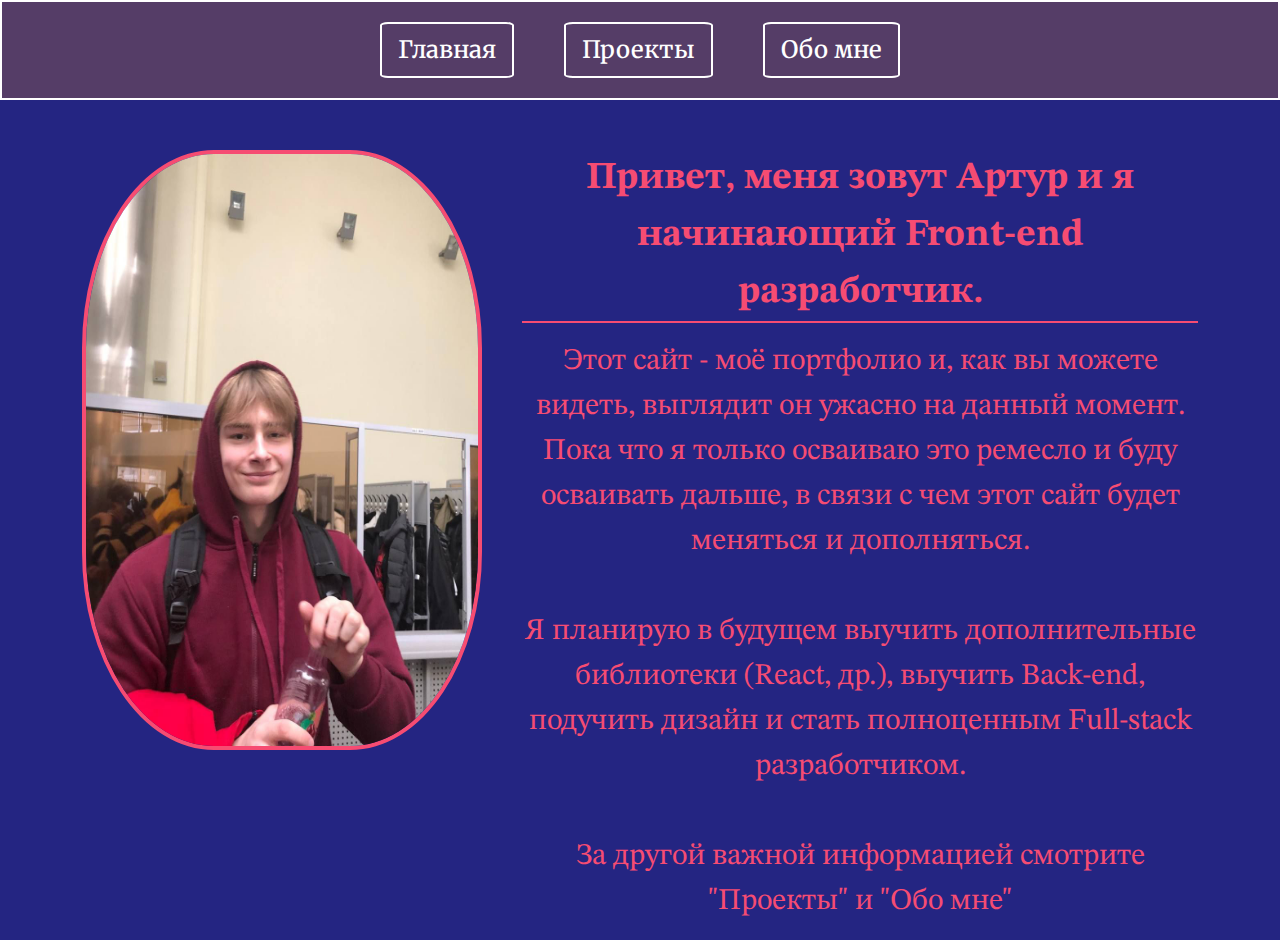
<file: index.html>
<!DOCTYPE html>
<html lang="en">
<head>
    <meta charset="UTF-8">
    <meta name="viewport" content="width=device-width, initial-scale=1.0">
    <title>AK's portfolio</title>
    <link rel="shortcut icon" href="imgs/favicon.ico" type="image/x-icon">
    <link rel="stylesheet" href="css/bootstrap.min.css">
    <link href="https://fonts.googleapis.com/css2?family=Merriweather:ital,opsz,wght@0,18..144,300..900;1,18..144,300..900&family=STIX+Two+Text:ital,wght@0,400..700;1,400..700&display=swap" rel="stylesheet">
    <link rel="stylesheet" href="css/style.min.css">
</head>
<body class="page_index">
    <header>
            <ul class="nav justify-content-center">
                <li class="nav-item">
                    <a class="nav-link" aria-current="page" href="index.html">Главная</a>
                </li>
                <li class="nav-item">
                    <a class="nav-link" href="projects.html">Проекты</a>
                </li>
                <li class="nav-item">
                    <a class="nav-link" href="about.html">Обо мне</a>
                </li>
            </ul>
    </header>

    <section class="description">
        <div class="container">
            <div class="picture">
                <img class="arthur_photo" src="imgs/arthur.jpg" alt="me">
            </div>
            <div class="text">
                <p class="header">Привет, меня зовут Артур и я начинающий Front-end разработчик.</p>
                <p class="descr">Этот сайт - моё портфолио и, как вы можете видеть, выглядит он ужасно на данный момент. Пока что я только осваиваю это ремесло и буду осваивать дальше, в связи с чем этот сайт будет меняться и дополняться.<br><br>Я планирую в будущем выучить дополнительные библиотеки (React, др.), выучить Back-end, подучить дизайн и стать полноценным Full-stack разработчиком. <br><br> За другой важной информацией смотрите "Проекты" и "Обо мне"</p>
            </div>
        </div>
    </section>
</body>

</html>
</file>
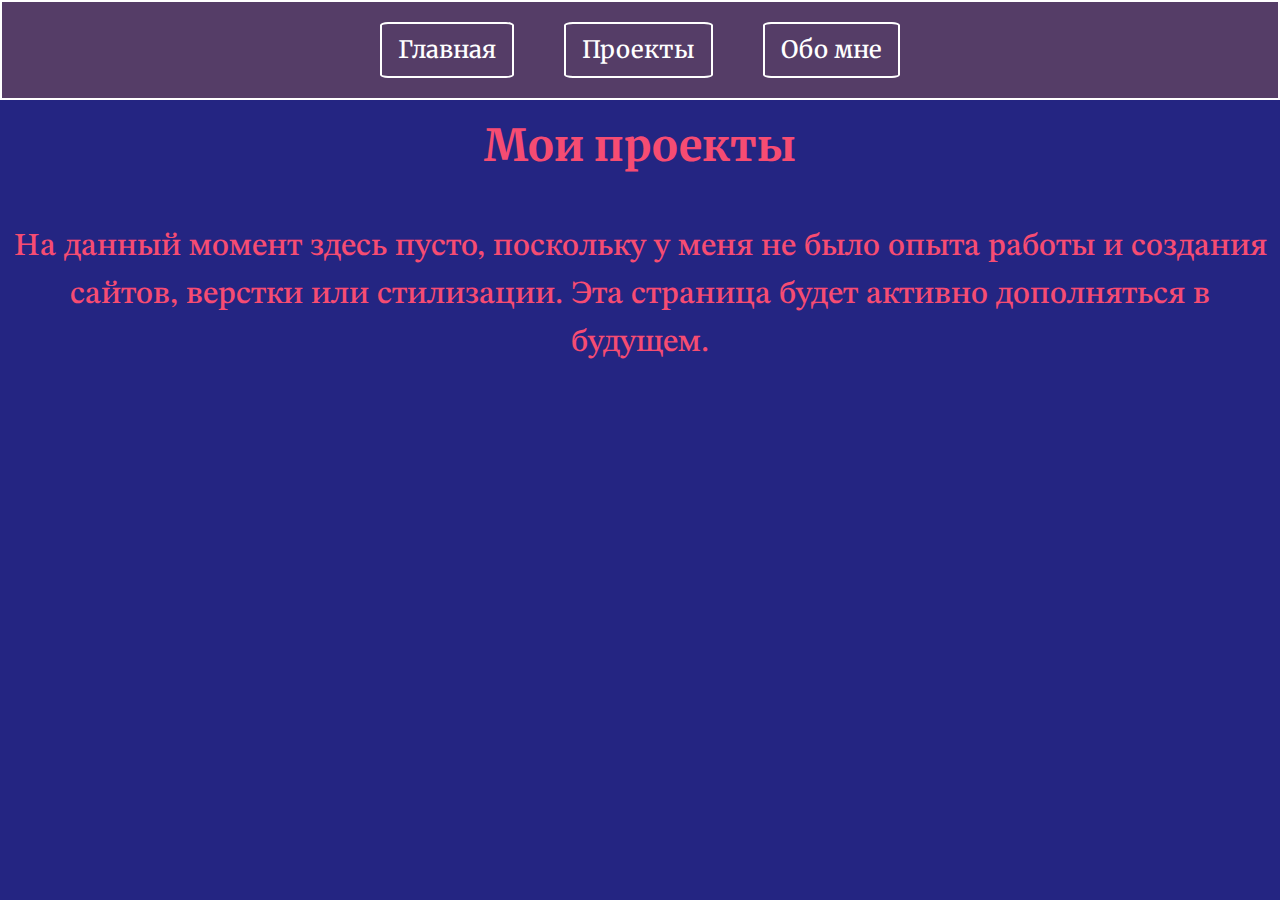
<file: projects.html>
<!DOCTYPE html>
<html lang="en">
<head>
    <meta charset="UTF-8">
    <meta name="viewport" content="width=device-width, initial-scale=1.0">
    <title>AK's portfolio</title>
    <link rel="shortcut icon" href="imgs/favicon.ico" type="image/x-icon">
    <link rel="stylesheet" href="css/bootstrap.min.css">
    <link href="https://fonts.googleapis.com/css2?family=Merriweather:ital,opsz,wght@0,18..144,300..900;1,18..144,300..900&family=STIX+Two+Text:ital,wght@0,400..700;1,400..700&display=swap" rel="stylesheet">
    <link rel="stylesheet" href="css/style.min.css">
</head>
<body class="page_projects">
    <header>
        <ul class="nav justify-content-center">
            <li class="nav-item">
                <a class="nav-link" aria-current="page" href="index.html">Главная</a>
            </li>
            <li class="nav-item">
                <a class="nav-link" href="projects.html">Проекты</a>
            </li>
            <li class="nav-item">
                <a class="nav-link" href="about.html">Обо мне</a>
            </li>
        </ul>
    </header>

    <section class="work">
        <div class="top">
            <h1 class="header">Мои проекты</h1>
        </div>

        <div class="descr">
            <p>На данный момент здесь пусто, поскольку у меня не было опыта работы и создания сайтов, верстки или стилизации. Эта страница будет активно дополняться в будущем.</p>
        </div>
    </section>
</body>
</html>
</file>
<file: css/style.min.css>
.page_index{background-color:#242582}.page_index header{background-color:#553d67}.page_index header .nav{border:2px solid #fff;position:relative;gap:50px;padding:20px}.page_index header .nav .nav-item{border:2px solid #fff;border-radius:6%}.page_index header .nav .nav-item:hover{background-color:#f64c72;border:2px solid #fff;-webkit-transition:.6s;transition:.6s}.page_index header .nav .nav-item a{font-family:"Merriweather";color:#fff;font-size:24px;font-weight:500}.page_index .description .container{display:-webkit-box;display:-ms-flexbox;display:flex;-webkit-box-pack:justify;-ms-flex-pack:justify;justify-content:space-between;gap:40px}.page_index .description .container .picture{text-align:center;display:inline-block}.page_index .description .container .picture .arthur_photo{border:4px solid #f64c72;border-radius:33%;margin-top:50px;width:400px;height:600px}.page_index .description .container .text{text-align:center}.page_index .description .container .text .header{margin-top:50px;font-family:"STIX Two Text";font-size:38px;color:#f64c72;font-weight:700}.page_index .description .container .text .header:after{display:block;content:"";width:100%;height:2px;background:#f64c72}.page_index .description .container .text .descr{margin-top:0px;font-family:"STIX Two Text";font-size:30px;color:#f64c72;font-weight:300}.page_projects{background-color:#242582}.page_projects header{background:#553d67}.page_projects header .nav{border:2px solid #fff;position:relative;gap:50px;padding:20px}.page_projects header .nav .nav-item{border:2px solid #fff;border-radius:6%}.page_projects header .nav .nav-item:hover{background-color:#f64c72;border:2px solid #fff;-webkit-transition:.6s;transition:.6s}.page_projects header .nav .nav-item a{font-family:"Merriweather";color:#fff;font-size:24px;font-weight:500}.page_projects .work .top{text-align:center;margin-top:20px}.page_projects .work .top .header{font-family:"Merriweather";color:#f64c72;font-size:44px;font-weight:700}.page_projects .work .descr{text-align:center}.page_projects .work .descr p{margin-top:50px;font-family:"STIX Two Text";font-size:32px;color:#f64c72;font-weight:500}.page_about{background-color:#242582}.page_about header{background:#553d67}.page_about header .nav{border:2px solid #fff;position:relative;gap:50px;padding:20px}.page_about header .nav .nav-item{border:2px solid #fff;border-radius:6%}.page_about header .nav .nav-item:hover{background-color:#f64c72;border:2px solid #fff;-webkit-transition:.6s;transition:.6s}.page_about header .nav .nav-item a{font-family:"Merriweather";color:#fff;font-size:24px;font-weight:500}.page_about .main .top{text-align:center}.page_about .main .top h1{margin-top:100px;font-family:"Merriweather";color:#f64c72;font-size:44px;font-weight:700}.page_about .main .container-fluid{text-align:center}.page_about .main .container-fluid .row{-webkit-box-pack:justify;-ms-flex-pack:justify;justify-content:space-between;margin-top:100px;display:-webkit-box;display:-ms-flexbox;display:flex}.page_about .main .container-fluid .row:nth-child(2){margin-top:20px}.page_about .main .container-fluid .row .col-md-4{-webkit-box-pack:center;-ms-flex-pack:center;justify-content:center;padding-top:7px;border:2px solid #f64c72}.page_about .main .container-fluid .row .col-md-4 .number{padding:20px;display:inline-block;font-family:"STIX Two Text";font-size:50px;color:#f64c72;font-weight:700;border:3px solid #f64c72;border-radius:33%}.page_about .main .container-fluid .row .col-md-4 .header{position:relative;margin-top:10px;padding-bottom:10px;font-family:"Merriweather";color:#f64c72;font-size:30px}.page_about .main .container-fluid .row .col-md-4 .header:after{position:absolute;content:"";display:block;left:50%;-webkit-transform:translateX(-50%);transform:translateX(-50%);bottom:0px;height:2px;max-width:100%;background-color:#f64c72}.page_about .main .container-fluid .row .col-md-4 .descr{margin-top:10px;font-family:serif "STIX Two Text";font-size:20px;color:#f64c72}.page_about .main .container-fluid .contacts .top h2{margin-top:50px;font-family:"Merriweather";color:#f64c72;font-size:44px;font-weight:700}.page_about .main .container-fluid .contacts .main{display:-webkit-box;display:-ms-flexbox;display:flex;-webkit-box-align:top;-ms-flex-align:top;align-items:top;-webkit-box-pack:center;-ms-flex-pack:center;justify-content:center;gap:20px}.page_about .main .container-fluid .contacts .main i{margin-top:30px;font-size:60px;color:#f64c72}.page_about .main .container-fluid .contacts .main .icon{display:-webkit-box;display:-ms-flexbox;display:flex;-webkit-box-orient:vertical;-webkit-box-direction:normal;-ms-flex-direction:column;flex-direction:column}.page_about .main .container-fluid .contacts .main .icon span{margin-top:10px;font-family:serif "STIX Two Text";font-size:20px;color:#f64c72}@media(max-width: 1200px){.page_index .description .container .text .header{font-size:30px}.page_index .description .container .text .descr{font-size:22px}}@media(max-width: 992px){.page_index .description .container{display:-webkit-box;display:-ms-flexbox;display:flex;-webkit-box-orient:vertical;-webkit-box-direction:normal;-ms-flex-direction:column;flex-direction:column}.page_index .description .container .picture .arthur_photo{width:267px;height:400px}.page_index .description .container .text .header{margin-top:0px;font-size:20px}.page_index .description .container .text .descr{font-size:16px}}@media(max-width: 768px){.page_index .description .container .picture .arthur_photo{width:178px;height:267px}}/*# sourceMappingURL=style.min.css.map */
</file>
